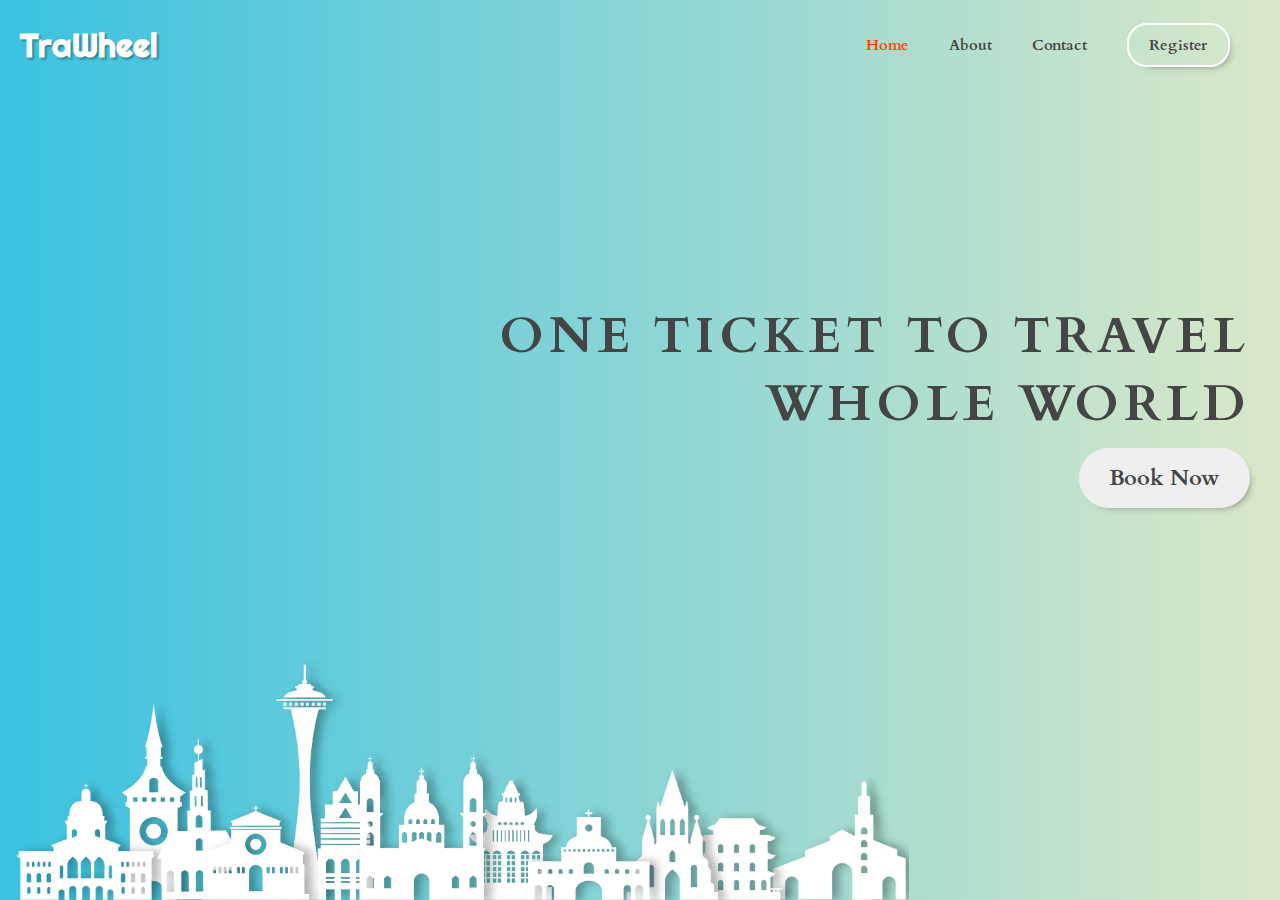
<file: index.html>
<!DOCTYPE html>
<html lang="en">
  <head>
    <meta charset="UTF-8" />
    <meta name="viewport" content="width=device-width, initial-scale=1.0" />
    <title>TraWheel</title>
    <link rel="stylesheet" href="style.css" />
    <style>
      main {
        position: relative;
        height: 90vh;
      }
      .backgroundForHome {
        width: 70%;
        position: absolute;
        bottom: 0;
        left: 1%;
      }

      .mainHeading {
        height: 70vh;
        display: flex;
        justify-content: flex-end;
        align-items: center;
        text-align: right;
        padding-right: 30px;
      }

      .mainHeading h1 {
        text-align: right;
        color: #464545;
        font-family: 'Cardo', serif;
        font-weight: 700;
        font-size: 50px;
        letter-spacing: 5px;
      }

      .mainHeading button {
        border: none;
        padding: 15px 30px;
        border-radius: 40px;
        font-family: 'Cardo', serif;
        font-weight: 700;
        font-size: 22px;
        box-shadow: 5px 5px 10px -8px;
        cursor: pointer;
        transition: 0.3s ease;
        color: #464545;
        margin-top: 10px;
        outline: none;
      }

      .mainHeading button:hover {
        transform: scale(1.1);
      }
    </style>
  </head>
  <body>
    <header>
      <a href="#" class="logo-link"><h1>TraWheel</h1></a>
      <nav class="nav-bar">
        <ul class="nav-list">
          <li class="nav-item"><a href="#" id="nav-item-active">Home</a></li>
          <li class="nav-item"><a href="about.html">About</a></li>
          <li class="nav-item"><a href="contact.html">Contact</a></li>
          <li class="nav-item">
            <a href="register.html"><button>Register</button></a>
          </li>
        </ul>
      </nav>
    </header>
    <main>
      <img src="bg-01-02.png" alt="" class="backgroundForHome" />
      <section class="mainHeading">
        <div>
          <h1>
            ONE TICKET TO TRAVEL
            <br />
            WHOLE WORLD
          </h1>
          <a href="register.html"><button>Book Now</button></a>
        </div>
      </section>
    </main>
  </body>
</html>
</file>
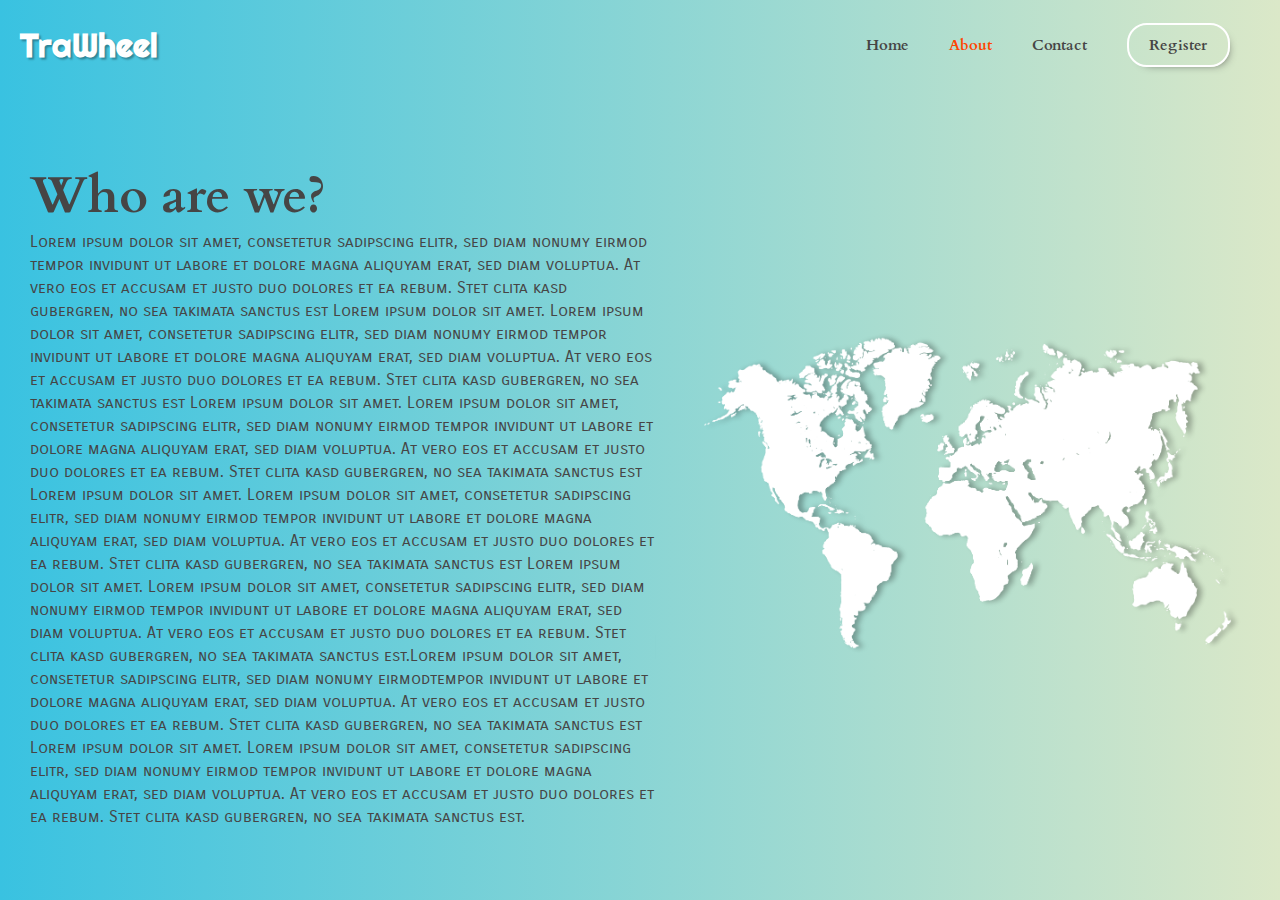
<file: about.html>
<!DOCTYPE html>
<html lang="en">
  <head>
    <meta charset="UTF-8" />
    <meta name="viewport" content="width=device-width, initial-scale=1.0" />
    <title>TraWheel-About</title>
    <link rel="stylesheet" href="style.css" />
    <style>
      .grid-div{
          display: grid;
          grid-template-columns: 50% 50%;
          height: 90vh;
          justify-content: center;
          align-items: center;
          padding-left: 30px;
          padding right: 30px;
      }

      .about-content h1{
          font-family: 'Cardo', serif;
          font-size: 50px;
          color: #464545;
          padding-bottom: 30  px;
      }

      .about-content p{

          color: #464545;
          font-family: 'Carrois Gothic SC', sans-serif;
          line-height: 23px;
      }
    </style>
  </head>
  <body>
    <header>
      <a href="index.html" class="logo-link"><h1>TraWheel</h1></a>
      <nav class="nav-bar">
        <ul class="nav-list">
          <li class="nav-item"><a href="index.html">Home</a></li>
          <li class="nav-item"><a href="#" id="nav-item-active">About</a></li>
          <li class="nav-item"><a href="contact.html">Contact</a></li>
          <li class="nav-item">
            <a href="register.html"><button>Register</button></a>
          </li>
        </ul>
      </nav>
    </header>
    <main>
      <div class="grid-div">
        <div class="about-content">
          <h1>Who are we?</h1>
          <p>
            Lorem ipsum dolor sit amet, consetetur sadipscing elitr, sed diam
            nonumy eirmod tempor invidunt ut labore et dolore magna aliquyam
            erat, sed diam voluptua. At vero eos et accusam et justo duo dolores
            et ea rebum. Stet clita kasd gubergren, no sea takimata sanctus est
            Lorem ipsum dolor sit amet. Lorem ipsum dolor sit amet, consetetur
            sadipscing elitr, sed diam nonumy eirmod tempor invidunt ut labore
            et dolore magna aliquyam erat, sed diam voluptua. At vero eos et
            accusam et justo duo dolores et ea rebum. Stet clita kasd gubergren,
            no sea takimata sanctus est Lorem ipsum dolor sit amet. Lorem ipsum
            dolor sit amet, consetetur sadipscing elitr, sed diam nonumy eirmod
            tempor invidunt ut labore et dolore magna aliquyam erat, sed diam
            voluptua. At vero eos et accusam et justo duo dolores et ea rebum.
            Stet clita kasd gubergren, no sea takimata sanctus est Lorem ipsum
            dolor sit amet. Lorem ipsum dolor sit amet, consetetur sadipscing
            elitr, sed diam nonumy eirmod tempor invidunt ut labore et dolore
            magna aliquyam erat, sed diam voluptua. At vero eos et accusam et
            justo duo dolores et ea rebum. Stet clita kasd gubergren, no sea
            takimata sanctus est Lorem ipsum dolor sit amet. Lorem ipsum dolor
            sit amet, consetetur sadipscing elitr, sed diam nonumy eirmod tempor
            invidunt ut labore et dolore magna aliquyam erat, sed diam voluptua.
            At vero eos et accusam et justo duo dolores et ea rebum. Stet clita
            kasd gubergren, no sea takimata sanctus est.Lorem ipsum dolor sit
            amet, consetetur sadipscing elitr, sed diam nonumy eirmodtempor
            invidunt ut labore et dolore magna aliquyam erat, sed diam voluptua.
            At vero eos et accusam et justo duo dolores et ea rebum. Stet clita
            kasd gubergren, no sea takimata sanctus est Lorem ipsum dolor sit
            amet. Lorem ipsum dolor sit amet, consetetur sadipscing elitr, sed
            diam nonumy eirmod tempor invidunt ut labore et dolore magna
            aliquyam erat, sed diam voluptua. At vero eos et accusam et justo
            duo dolores et ea rebum. Stet clita kasd gubergren, no sea takimata
            sanctus est.
          </p>
        </div>
        <div class="about-img">
          <img src="about-03.png" alt="world-map" width="100%" />
        </div>
      </div>
    </main>
  </body>
</html>
</file>
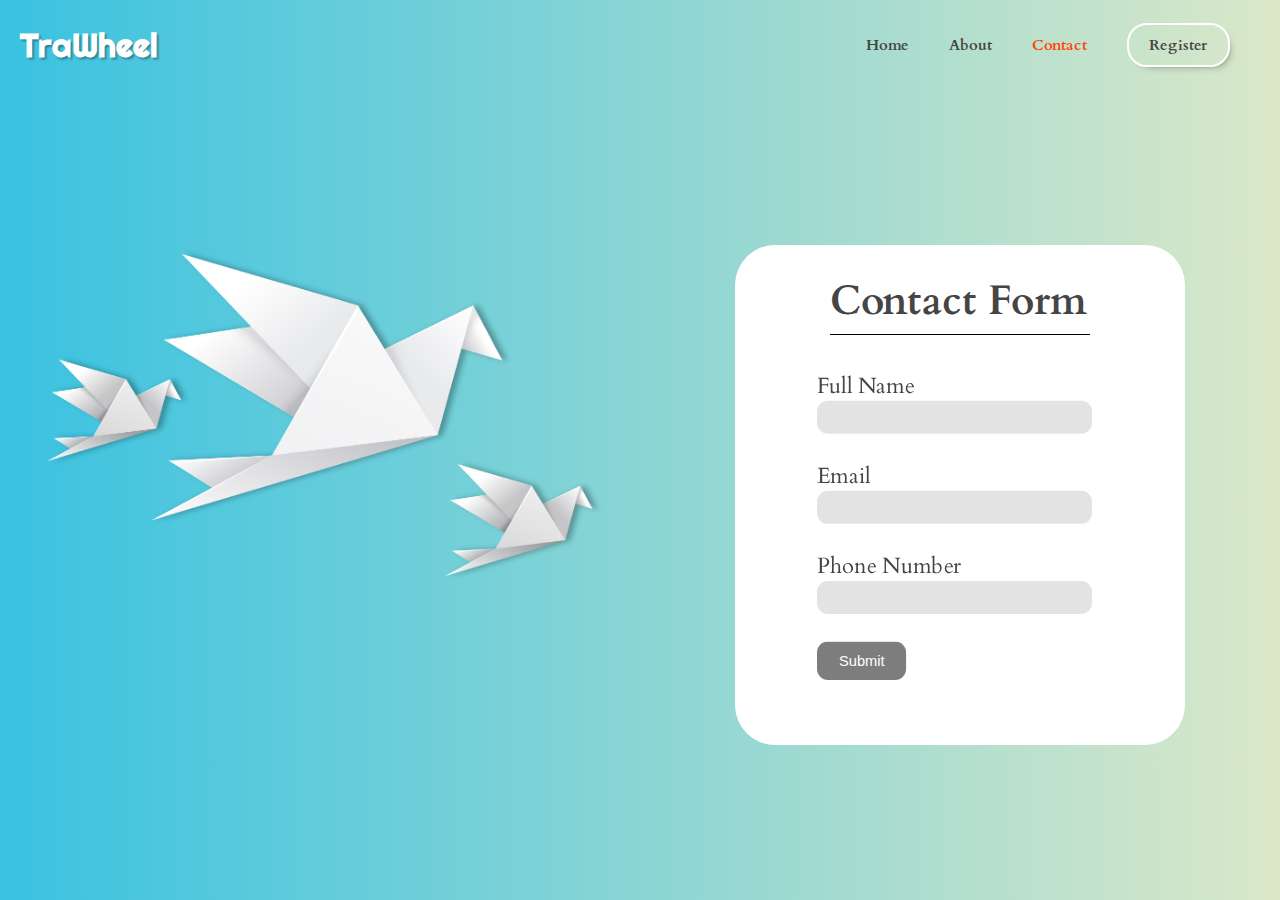
<file: contact.html>
<!DOCTYPE html>
<html lang="en">
  <head>
    <meta charset="UTF-8" />
    <meta name="viewport" content="width=device-width, initial-scale=1.0" />
    <title>TraWheel-Contact</title>
    <link rel="stylesheet" href="style.css" />
    <style>
      .grid-div {
        display: grid;
        grid-template-columns: 50% 50%;
        height: 90vh;
        justify-items: center;
        align-content: center;
      }

      .contact-div {
        height: 500px;
        width: 450px;
        background-color: rgb(255, 255, 255);
        border-radius: 40px;
        display: flex;
        justify-content: center;
        align-items: center;
      }

      .form-div {
        padding-bottom: 50px;
      }

      .form-div form {
        transform: scale(1.1);
      }

      .form-div h1 {
        font-family: 'Cardo', serif;
        font-size: 40px;
        color: #464545;
        margin-bottom: 5px;
      }

      .form-div form label {
        font-family: 'Cardo', serif;
        font-size: 20px;
        color: #464545;
      }

      .form-div hr {
        height: 1px;
        width: 260px;
        margin-bottom: 50px;
        outline: none;
        background-color: black;
        border: none;
      }

      .form-input {
        border: none;
        background-color: #e4e3e3;
        width: 250px;
        height: 30px;
        border-radius: 10px;
        margin-bottom: 25px;
        padding-left: 10px;
        outline: none;
      }

      .submit-btn {
        border: none;
        background-color: #7e7d7d;
        padding: 10px 20px;
        border-radius: 10px;
        color: white;
        cursor: pointer;
        transition: 0.3s ease-in-out;
        outline: none;
      }

      .submit-btn:hover {
        transform: scale(1.1);
      }
    </style>
  </head>
  <body>
    <header>
      <a href="index.html" class="logo-link"><h1>TraWheel</h1></a>
      <nav class="nav-bar">
        <ul class="nav-list">
          <li class="nav-item"><a href="index.html">Home</a></li>
          <li class="nav-item"><a href="about.html">About</a></li>
          <li class="nav-item"><a href="#" id="nav-item-active">Contact</a></li>
          <li class="nav-item">
            <a href="register.html"><button>Register</button></a>
          </li>
        </ul>
      </nav>
    </header>
    <main>
      <div class="grid-div">
        <div class="img-div">
          <img src="bg-04.png" alt="" width="100%" />
        </div>
        <div class="contact-div">
          <div class="form-div">
            <h1>Contact Form</h1>
            <hr />
            <form action="thankYou.html">
              <label for="fullName">Full Name</label>
              <br />
              <input type="text" class="form-input" name="fullName" />
              <br />
              <label for="password">Email</label>
              <br />
              <input type="email" class="form-input" name="password" />
              <br />
              <label for="phoneNumber">Phone Number</label>
              <br />
              <input type="text" name="phonenumber" class="form-input" />
              <br />
              <button type="submit" value="Submit" class="submit-btn">
                Submit
              </button>
            </form>
          </div>
        </div>
      </div>
    </main>
  </body>
</html>
</file>
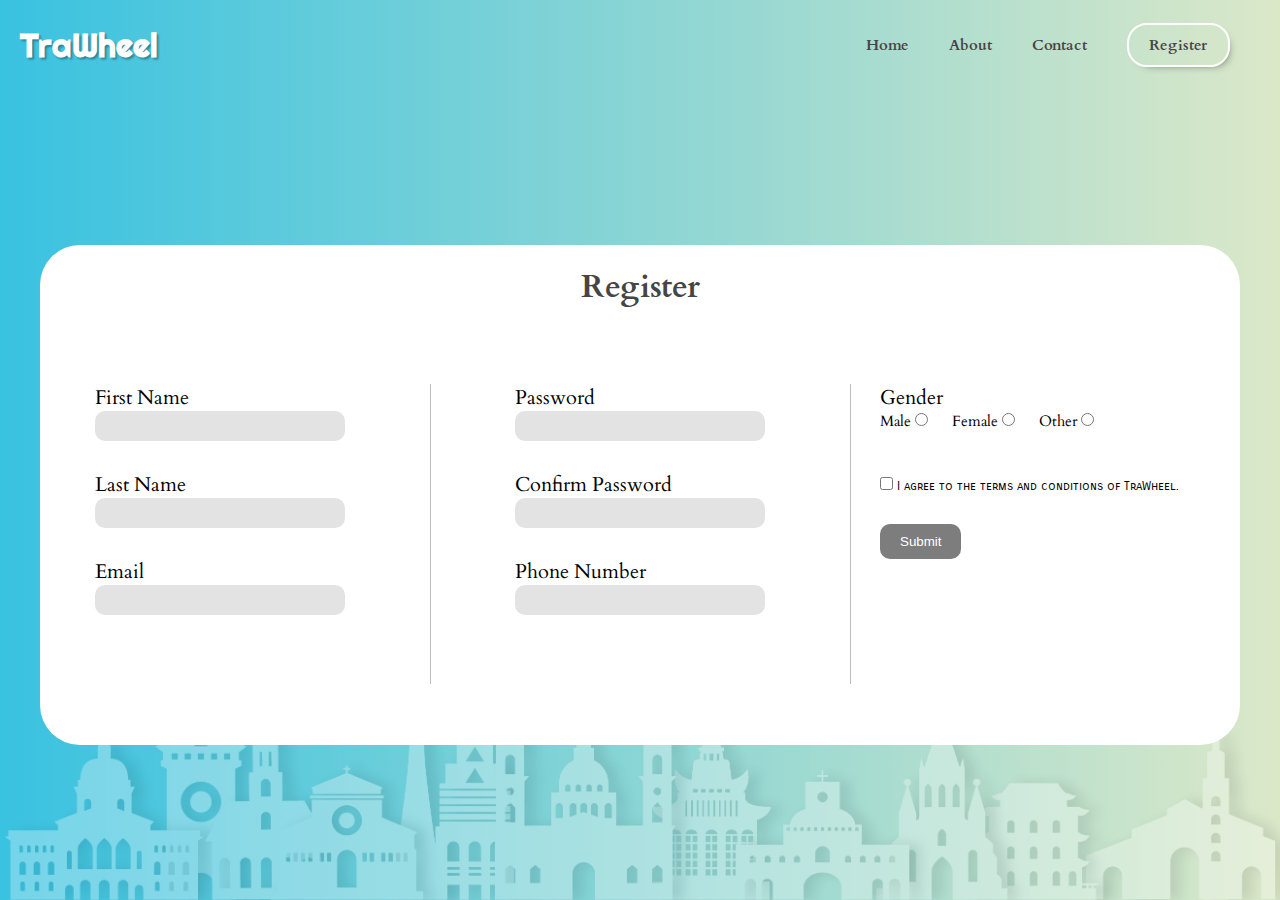
<file: register.html>
<!DOCTYPE html>
<html lang="en">
  <head>
    <meta charset="UTF-8" />
    <meta name="viewport" content="width=device-width, initial-scale=1.0" />
    <title>TraWheel- Register</title>
    <link rel="stylesheet" href="style.css" />
    <style>
      body {
        z-index: 0;
      }
      .backgroundForHome {
        width: 100%;
        position: absolute;
        bottom: 0;
        left: auto;
        opacity: 0.3;
        z-index: -1;
      }

      .flex-div {
        display: flex;
        justify-content: center;
        align-items: center;
        height: 90vh;
      }
      .register-div {
        height: 500px;
        width: 1200px;
        background-color: white;
        z-index: 1;
        border-radius: 40px;
      }

      .register-div h1 {
        font-family: 'Cardo', serif;
        text-align: center;
        padding-top: 20px;
        color: #464545;
      }

      .form-grid {
        height: 50vh;
        display: grid;
        grid-template-columns: 30% 5% 30% 5% 30%;
        justify-items: center;
        align-content: center;
      }

      .divider {
        width: 1px;
        height: 300px;
        background-color: rgba(0, 0, 0, 0.26);
      }

      .form-1 {
        padding-left: 50px;
      }

      .form-1 label {
        font-family: 'Cardo', serif;
        font-size: 20px;
      }

      .input-box {
        border: none;
        height: 30px;
        width: 250px;
        background-color: #e4e3e3;
        margin-bottom: 30px;
        margin-right: 50px;
        border-radius: 10px;
        padding: 10px;
        outline: none;
      }

      .form-2 {
        padding-left: 50px;
      }

      .form-2 label {
        font-family: 'Cardo', serif;
        font-size: 20px;
      }

      .form-3 label {
        font-family: 'Cardo', serif;
        font-size: 20px;
      }
      .gender-input {
        margin-right: 20px;
        margin-bottom: 50px;
      }

      .terms-content {
        font-size: 12px;
        font-family: 'Carrois Gothic SC', sans-serif;
      }

      .submit-btn {
        border: none;
        background-color: #7e7d7d;
        padding: 10px 20px;
        border-radius: 10px;
        color: white;
        cursor: pointer;
        transition: 0.3s ease-in-out;
        margin-top: 30px;
        outline: none;
      }

      .submit-btn:hover {
        transform: scale(1.1);
      }
    </style>
  </head>
  <body>
    <header>
      <a href="index.html" class="logo-link"><h1>TraWheel</h1></a>
      <nav class="nav-bar">
        <ul class="nav-list">
          <li class="nav-item"><a href="index.html">Home</a></li>
          <li class="nav-item"><a href="about.html">About</a></li>
          <li class="nav-item">
            <a href="contact.html">Contact</a>
          </li>
          <li class="nav-item">
            <a href="#"><button>Register</button></a>
          </li>
        </ul>
      </nav>
    </header>
    <main>
      <img src="bg-01-02.png" alt="" class="backgroundForHome" />
      <div class="flex-div">
        <div class="register-div">
          <h1>Register</h1>
          <div class="form-grid">
            <div class="form-1">
              <form action="thankYou.html">
                <label for="firstName">First Name</label>
                <br />
                <input type="text" name="firstName" class="input-box" />
                <br />
                <label for="lastName">Last Name</label>
                <br />
                <input type="text" name="lastName" class="input-box" />
                <br />
                <label for="email">Email</label>
                <br />
                <input type="email" name="email" class="input-box" />
              </form>
            </div>
            <div class="divider"></div>
            <div class="form-2">
              <form action="thankYou.html">
                <label for="password">Password</label>
                <br />
                <input type="password" name="password" class="input-box" />
                <br />
                <label for="cpassword">Confirm Password</label>
                <br />
                <input type="password" name="cpassword" class="input-box" />
                <br />
                <label for="phone">Phone Number</label>
                <br />
                <input type="text" name="phone" class="input-box" />
              </form>
            </div>
            <div class="divider"></div>
            <div class="form-3">
              <form action="thankYou.html">
                <div></div>
                <label for="Gender">Gender</label>
                <br />

                <label for="male" style="font-size: 15px;">Male</label>
                <input type="radio" name="gender" class="gender-input" />
                <label for="male" style="font-size: 15px;">Female</label>

                <input type="radio" name="gender" class="gender-input" />
                <label for="male" style="font-size: 15px;">Other</label>

                <input type="radio" name="gender" class="gender-input" />
                <br />
                <input type="checkbox" name="terms" />
                <span for="terms" class="terms-content">
                  I agree to the terms and conditions of TraWheel.
                </span>
                <button type="submit" class="submit-btn">Submit</button>
              </form>
            </div>
          </div>
        </div>
      </div>
    </main>
  </body>
</html>
</file>
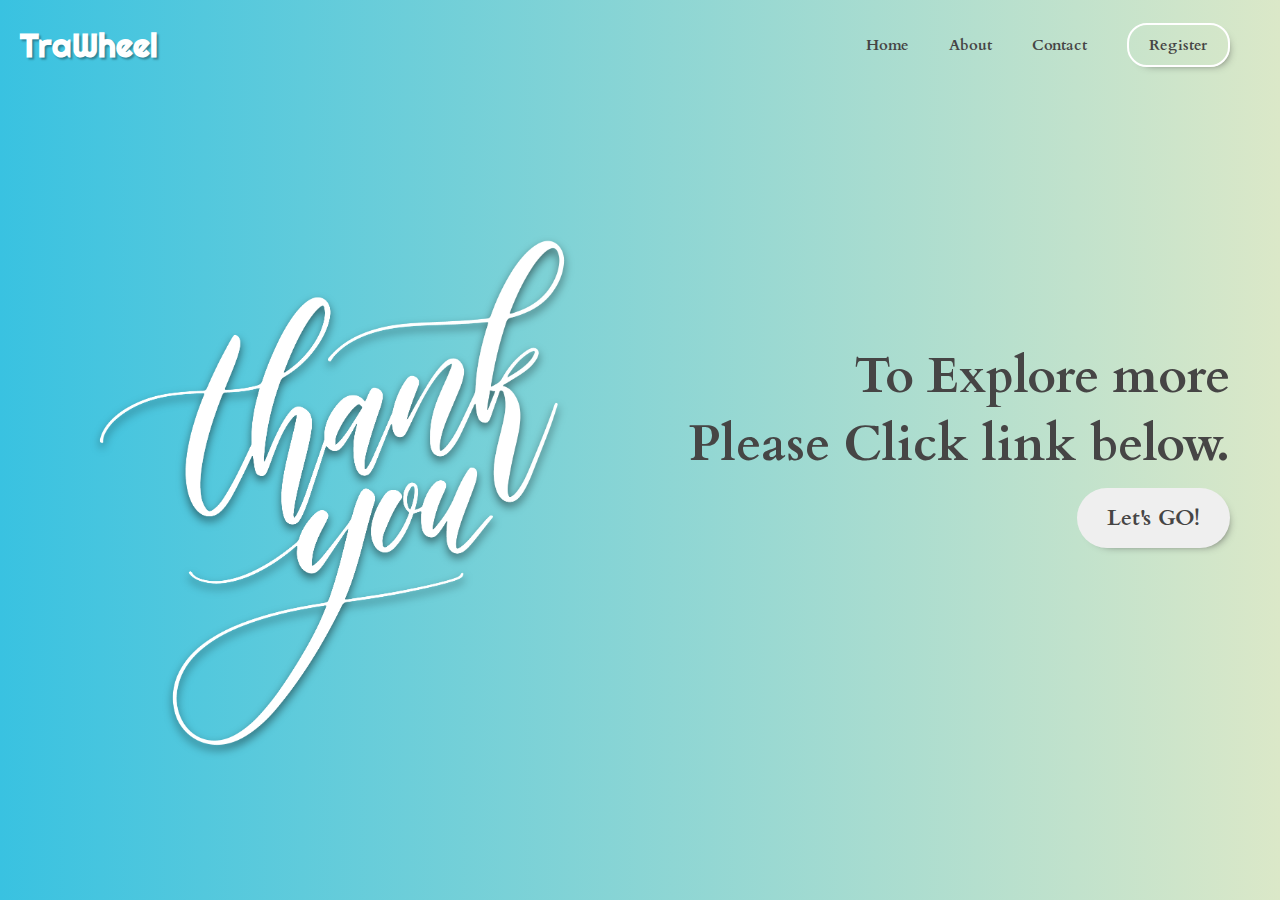
<file: thankYou.html>
<!DOCTYPE html>
<html lang="en">
  <head>
    <meta charset="UTF-8" />
    <meta name="viewport" content="width=device-width, initial-scale=1.0" />
    <title>TruWheel-Thank You</title>
    <link rel="stylesheet" href="style.css" />
    <style>
      .grid-div {
        display: grid;
        grid-template-columns: 50% 50%;
        height: 90vh;
        justify-items: center;
        align-items: center;
      }

      .content-div {
        text-align: right;
        justify-self: flex-end;
        margin-right: 50px;
        padding-bottom: 100px;
      }

      .thankyou-img {
        margin-left: 80px;
      }

      .content-div h1 {
        font-family: 'Cardo', serif;
        font-weight: 700;
        font-size: 50px;
        color: #464545;
        text-align: right;
      }

      .content-div button {
        border: none;
        padding: 15px 30px;
        border-radius: 40px;
        font-family: 'Cardo', serif;
        font-weight: 700;
        font-size: 22px;
        box-shadow: 5px 5px 10px -8px;
        cursor: pointer;
        transition: 0.3s ease;
        color: #464545;
        margin-top: 10px;
        outline: none;
      }

      .content-div button:hover {
        transform: scale(1.1);
      }
    </style>
  </head>
  <body>
    <header>
      <a href="index.html" class="logo-link"><h1>TraWheel</h1></a>
      <nav class="nav-bar">
        <ul class="nav-list">
          <li class="nav-item"><a href="index.html">Home</a></li>
          <li class="nav-item"><a href="about.html">About</a></li>
          <li class="nav-item"><a href="contact.html">Contact</a></li>
          <li class="nav-item">
            <a href="register.html"><button>Register</button></a>
          </li>
        </ul>
      </nav>
    </header>
    <main>
      <div class="grid-div">
        <div class="thankyou-img">
          <img src="bg-05.png" alt="Thank you" width="90%" />
        </div>
        <div class="content-div">
          <h1>
            To Explore more
            <br />
            Please Click link below.
          </h1>
          <a href="index.html"><button>Let's GO!</button></a>
        </div>
      </div>
    </main>
  </body>
</html>
</file>
<file: style.css>
@import url('https://fonts.googleapis.com/css2?family=Cardo:wght@400;700&family=Carrois+Gothic+SC&family=Righteous&display=swap');
* {
  box-sizing: border-box;
  padding: 0;
  margin: 0;
}

body {
  background: linear-gradient(-90deg, #dbe8c8, #39c2e1);
  background-position: center;
  background-size: cover;
  background-attachment: fixed;
}

/* ---------------------------Navbar------------------------------------- */
header {
  display: flex;
  align-items: center;
  justify-content: space-between;
  height: 10vh;
}
.logo-link {
  text-decoration: none;
}
header h1 {
  font-family: 'Righteous', cursive;
  color: white;
  padding-left: 20px;
  text-shadow: rgba(0, 0, 0, 0.322) 2px 2px 2px;
  transition: 0.4s ease-in-out;
}

header h1:hover {
  transform: scale(1.1);
}

.nav-list {
  display: flex;
  align-items: center;
  list-style: none;
  padding-right: 30px;
  font-family: 'Cardo', serif;
  font-weight: 700;
}

.nav-item a {
  font-size: 15px;
  text-decoration: none;
  padding: 0 20px;
  color: #464545;
  transition: 0.5s ease-in-out;
}

#nav-item-active {
  color: orangered;
}

.nav-item a:hover {
  color: orangered;
}

.nav-item button {
  font-family: 'Cardo', serif;
  font-weight: 700;
  font-size: 15px;
  color: #464545;
  border: white 2px solid;
  padding: 10px 20px;
  border-radius: 20px;
  box-shadow: 5px 5px 10px -8px;
  cursor: pointer;
  transition: 0.3s ease;
  background: none;
  outline: none;
}

.nav-item button:hover {
  transform: scale(1.1);
}
</file>
